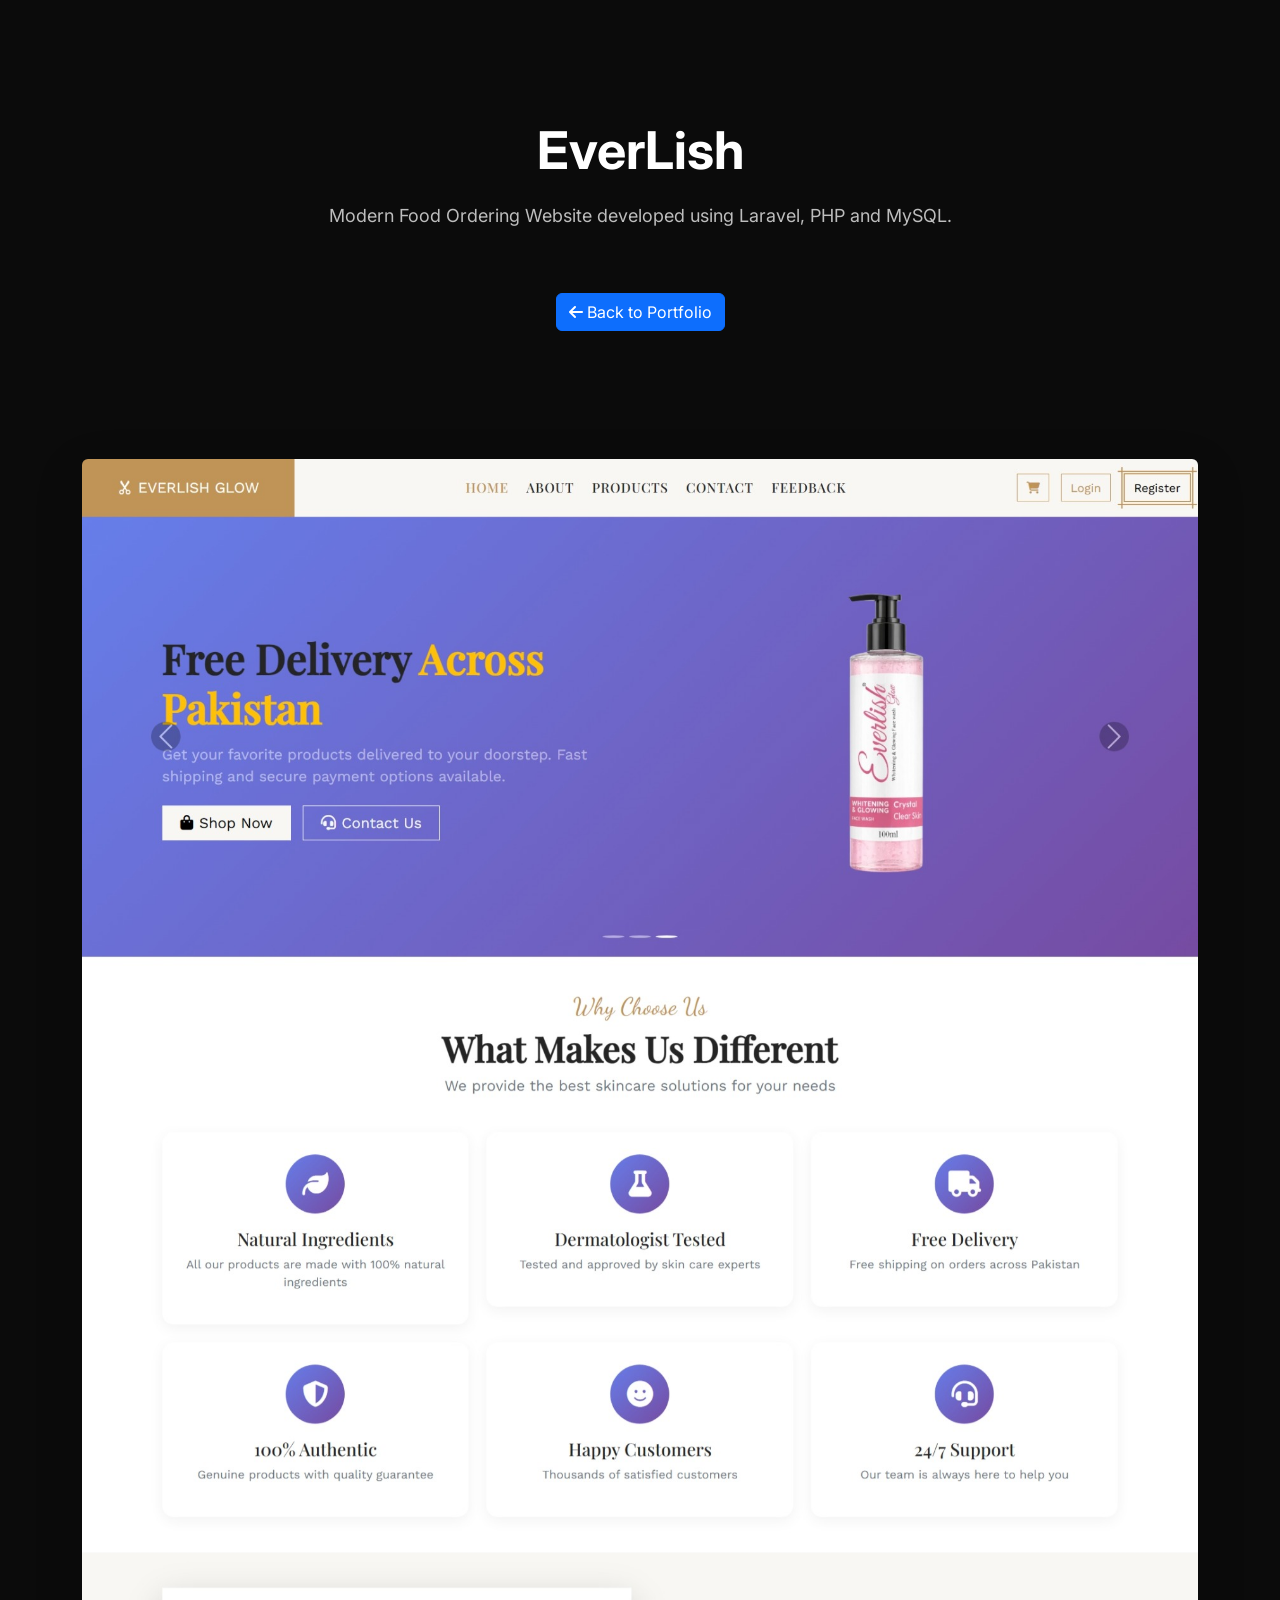
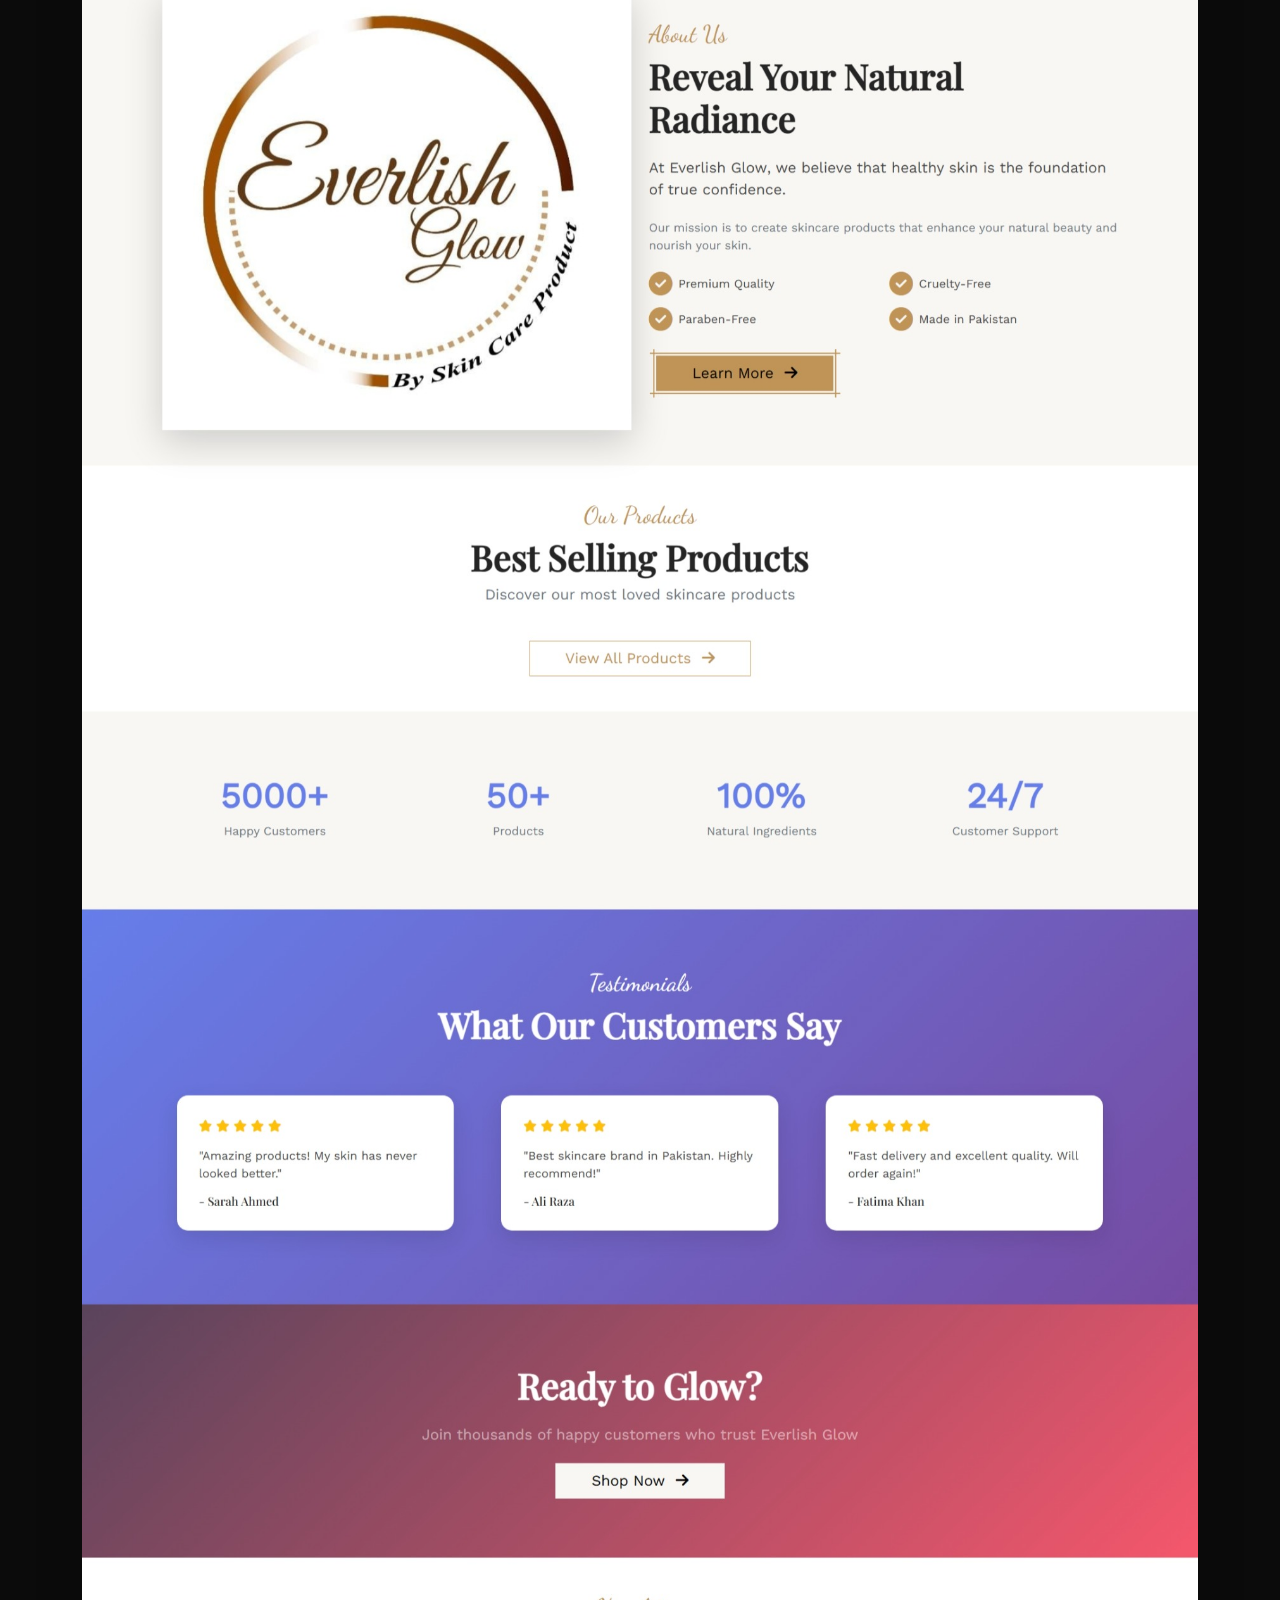
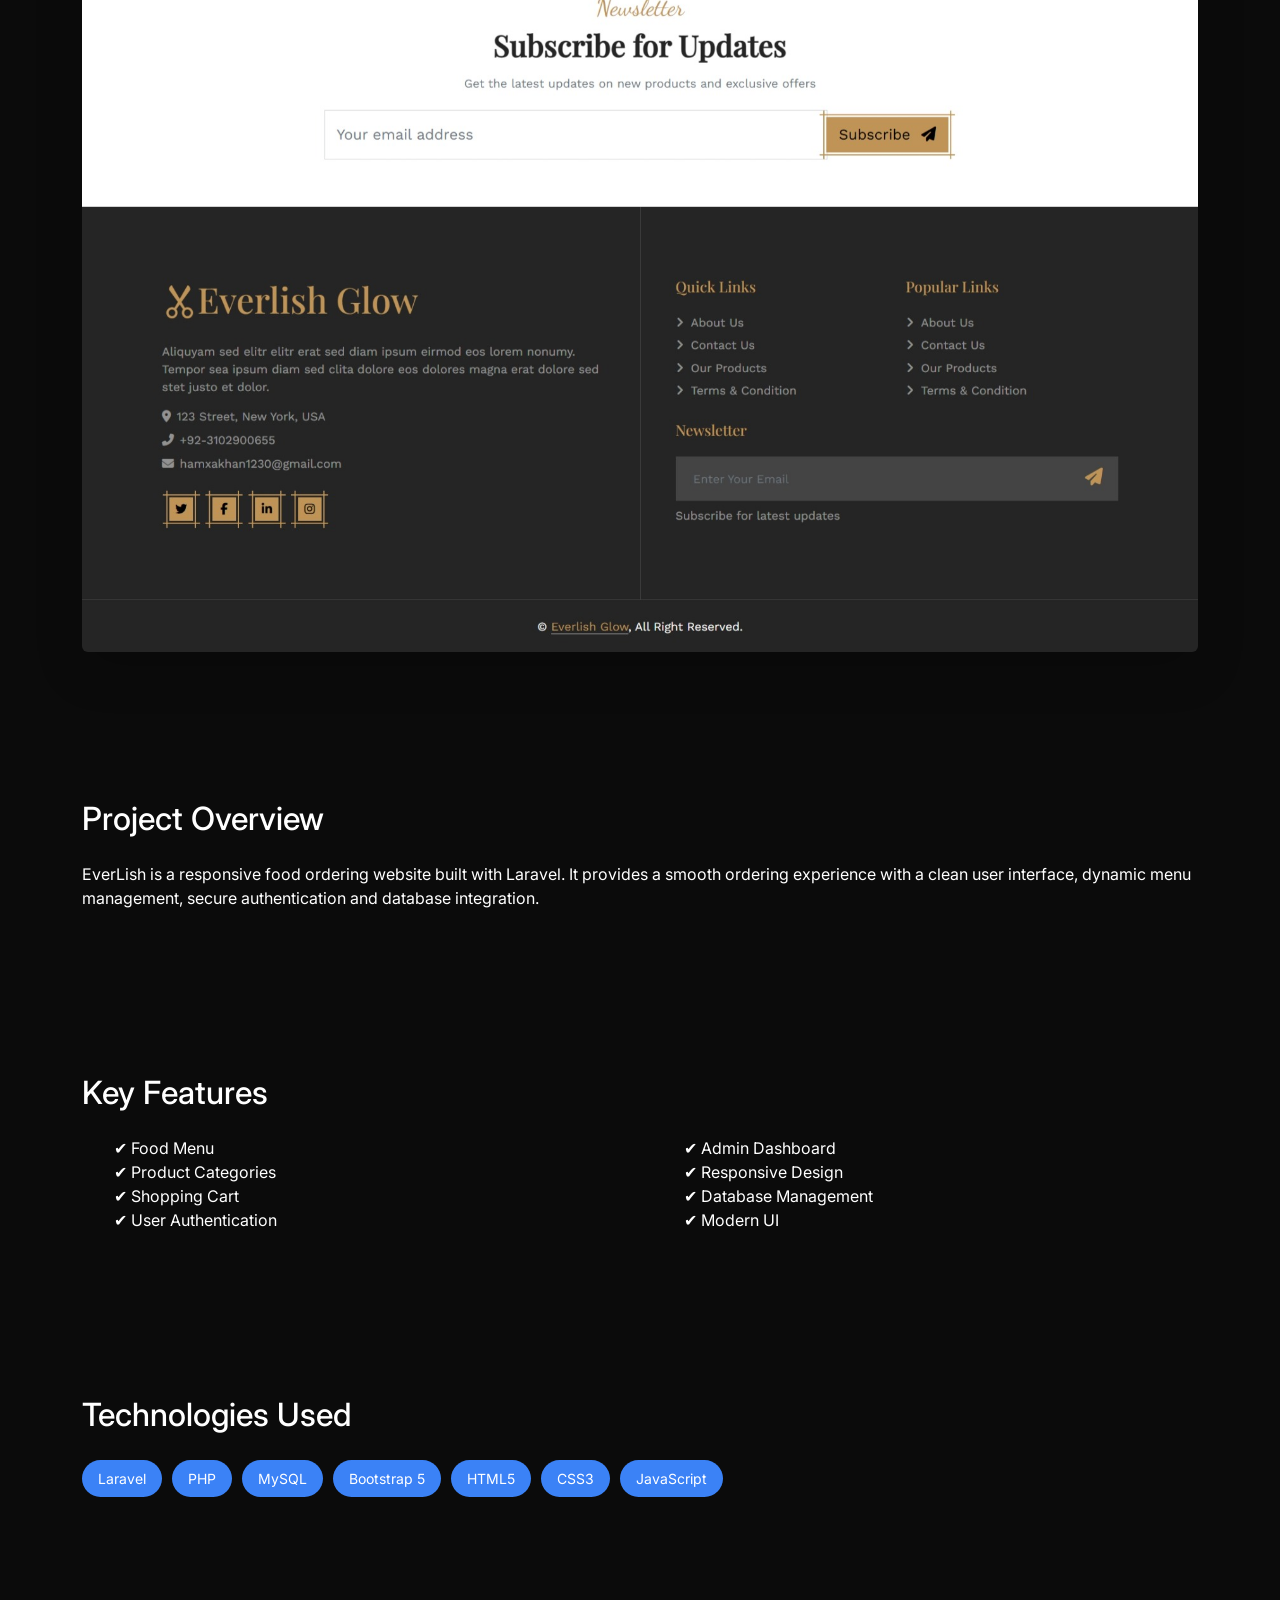
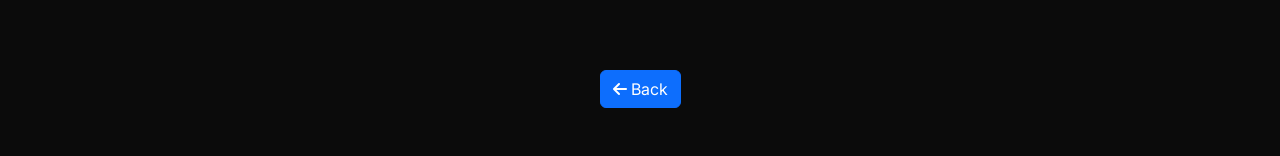
<file: everlish glow.html>
<!DOCTYPE html>
<html lang="en">

<head>

    <meta charset="UTF-8">
    <meta name="viewport" content="width=device-width, initial-scale=1.0">

    <title>EverLish | Muhammad Sami</title>

    <!-- Google Font -->
    <link rel="preconnect" href="https://fonts.googleapis.com">
    <link rel="preconnect" href="https://fonts.gstatic.com" crossorigin>

    <link href="https://fonts.googleapis.com/css2?family=Inter:wght@100..900&display=swap"
        rel="stylesheet">

    <!-- Bootstrap -->
    <link href="https://cdn.jsdelivr.net/npm/bootstrap@5.3.8/dist/css/bootstrap.min.css"
        rel="stylesheet">

    <!-- Font Awesome -->
    <link rel="stylesheet"
        href="https://cdnjs.cloudflare.com/ajax/libs/font-awesome/6.7.2/css/all.min.css">

    <!-- CSS -->
    <link rel="stylesheet" href="css/style.css">

</head>

<body>

<!-- =========================
        Project Hero
========================== -->

<section class="project-hero">

    <div class="container text-center">

        <h1>EverLish</h1>

        <p class="mt-3">

            Modern Food Ordering Website developed using
            Laravel, PHP and MySQL.

        </p>

        <a href="index.html" class="btn btn-primary custom-btn mt-4">

            <i class="fa-solid fa-arrow-left"></i>

            Back to Portfolio

        </a>

    </div>

</section>


<!-- =========================
        Screenshot
========================== -->

<section class="container py-5">

    <img src="Projects/Everlish Glow.jpeg"

        class="img-fluid rounded shadow-lg"

        alt="EverLish">

</section>


<!-- =========================
        Project Overview
========================== -->

<section class="container pb-5">

    <h2 class="mb-4">

        Project Overview

    </h2>

    <p>

        EverLish is a responsive food ordering website built with Laravel.
        It provides a smooth ordering experience with a clean user interface,
        dynamic menu management, secure authentication and database integration.

    </p>

</section>


<!-- =========================
        Key Features
========================== -->

<section class="container pb-5">

    <h2 class="mb-4">

        Key Features

    </h2>

    <div class="row">

        <div class="col-md-6">

            <ul>

                <li>✔ Food Menu</li>

                <li>✔ Product Categories</li>

                <li>✔ Shopping Cart</li>

                <li>✔ User Authentication</li>

            </ul>

        </div>

        <div class="col-md-6">

            <ul>

                <li>✔ Admin Dashboard</li>

                <li>✔ Responsive Design</li>

                <li>✔ Database Management</li>

                <li>✔ Modern UI</li>

            </ul>

        </div>

    </div>

</section>


<!-- =========================
        Technologies
========================== -->

<section class="container pb-5">

    <h2 class="mb-4">

        Technologies Used

    </h2>

    <div class="project-tech">

        <span>Laravel</span>

        <span>PHP</span>

        <span>MySQL</span>

        <span>Bootstrap 5</span>

        <span>HTML5</span>

        <span>CSS3</span>

        <span>JavaScript</span>

    </div>

</section>


<!-- =========================
        Buttons
========================== -->

<section class="container text-center pb-5">

    <a href="index.html"

        class="btn btn-primary custom-btn">

        <i class="fa-solid fa-arrow-left"></i>

        Back

    </a>

</section>

<!-- Bootstrap JS -->

<script src="https://cdn.jsdelivr.net/npm/bootstrap@5.3.8/dist/js/bootstrap.bundle.min.js"></script>

</body>

</html>
</file>
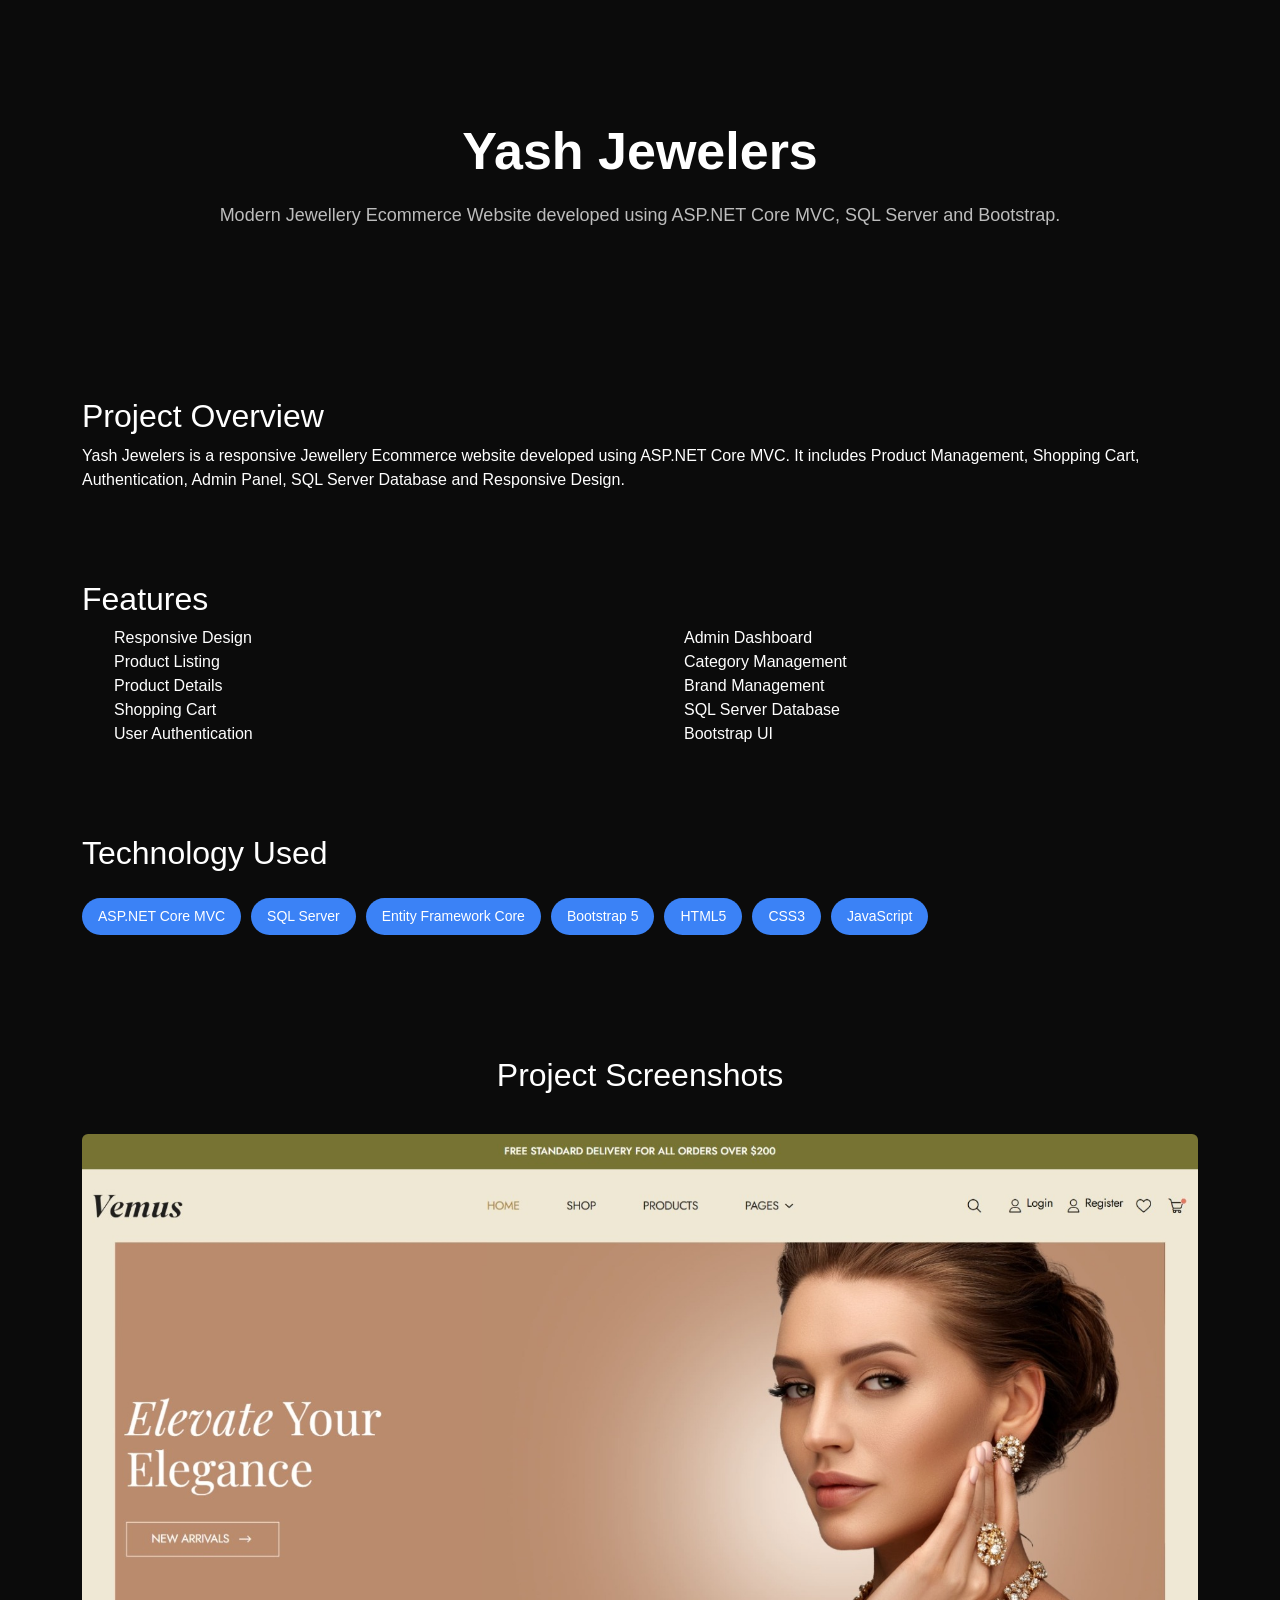
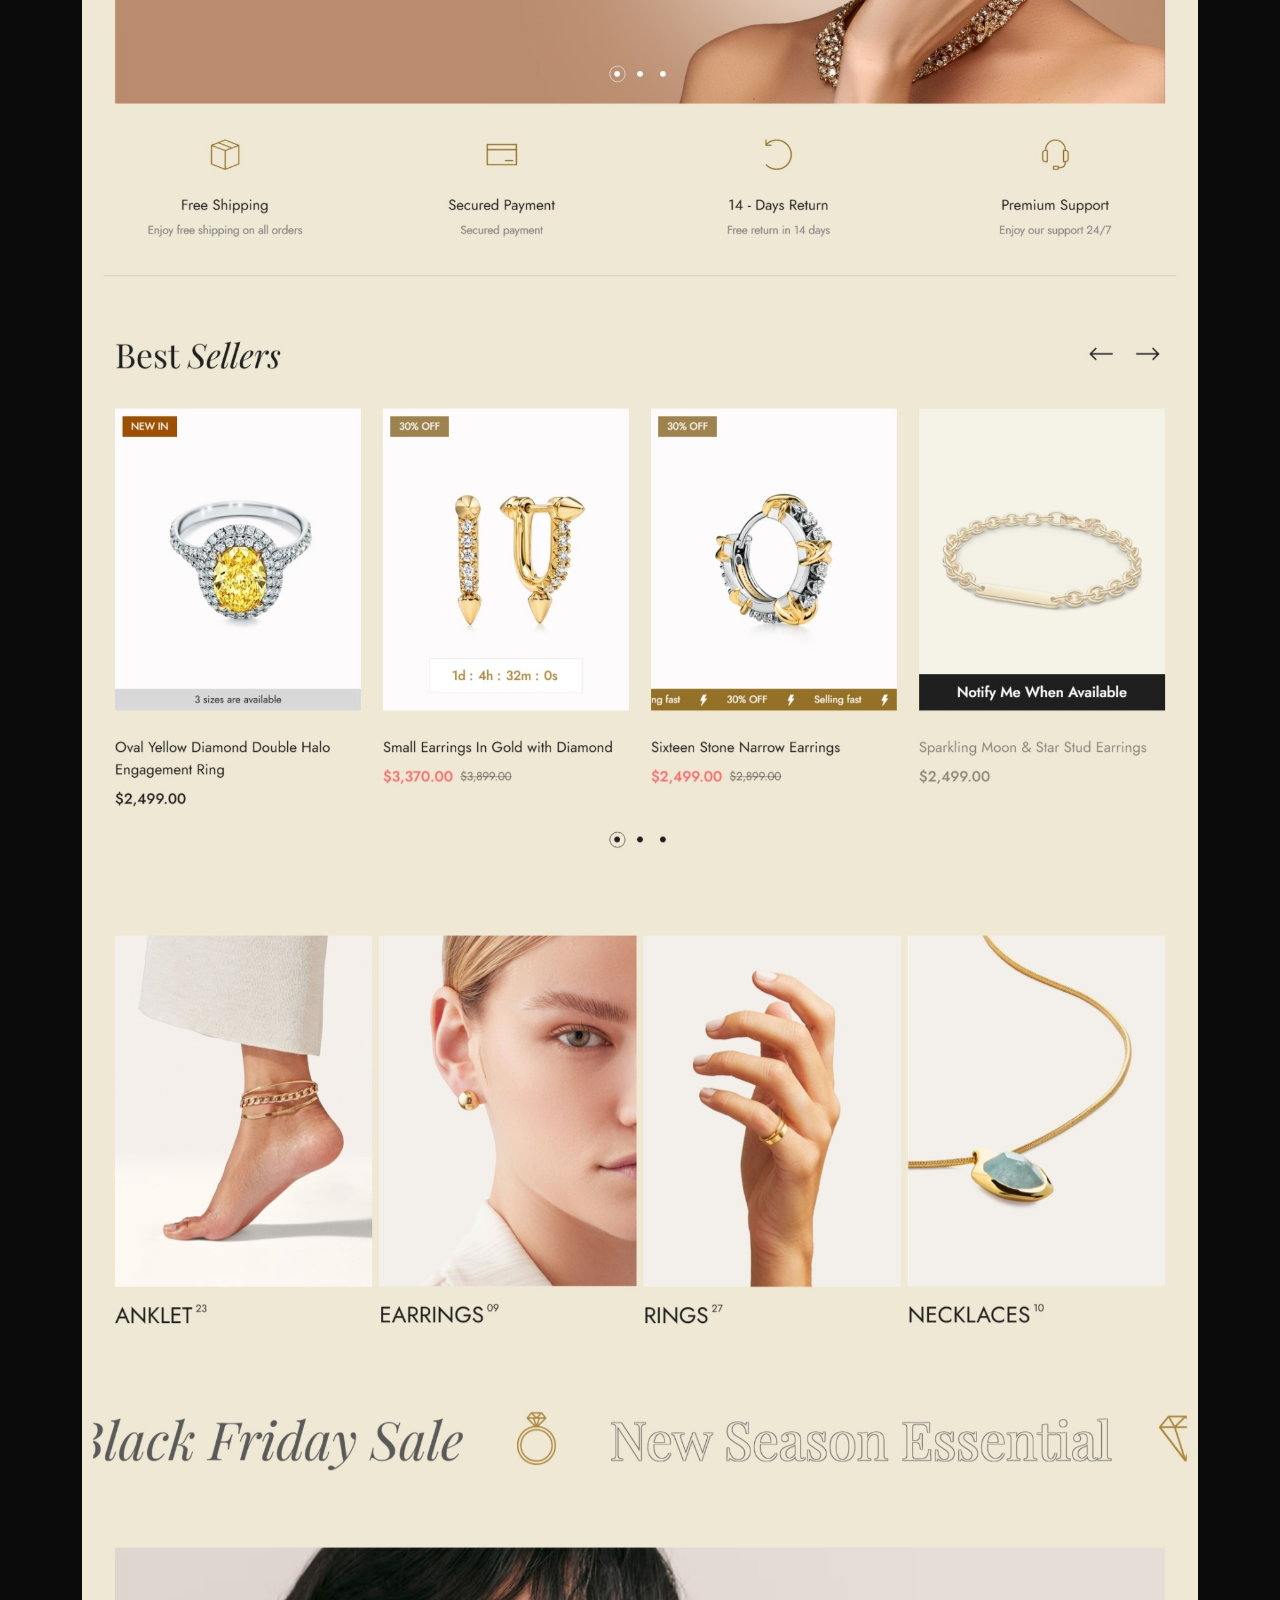
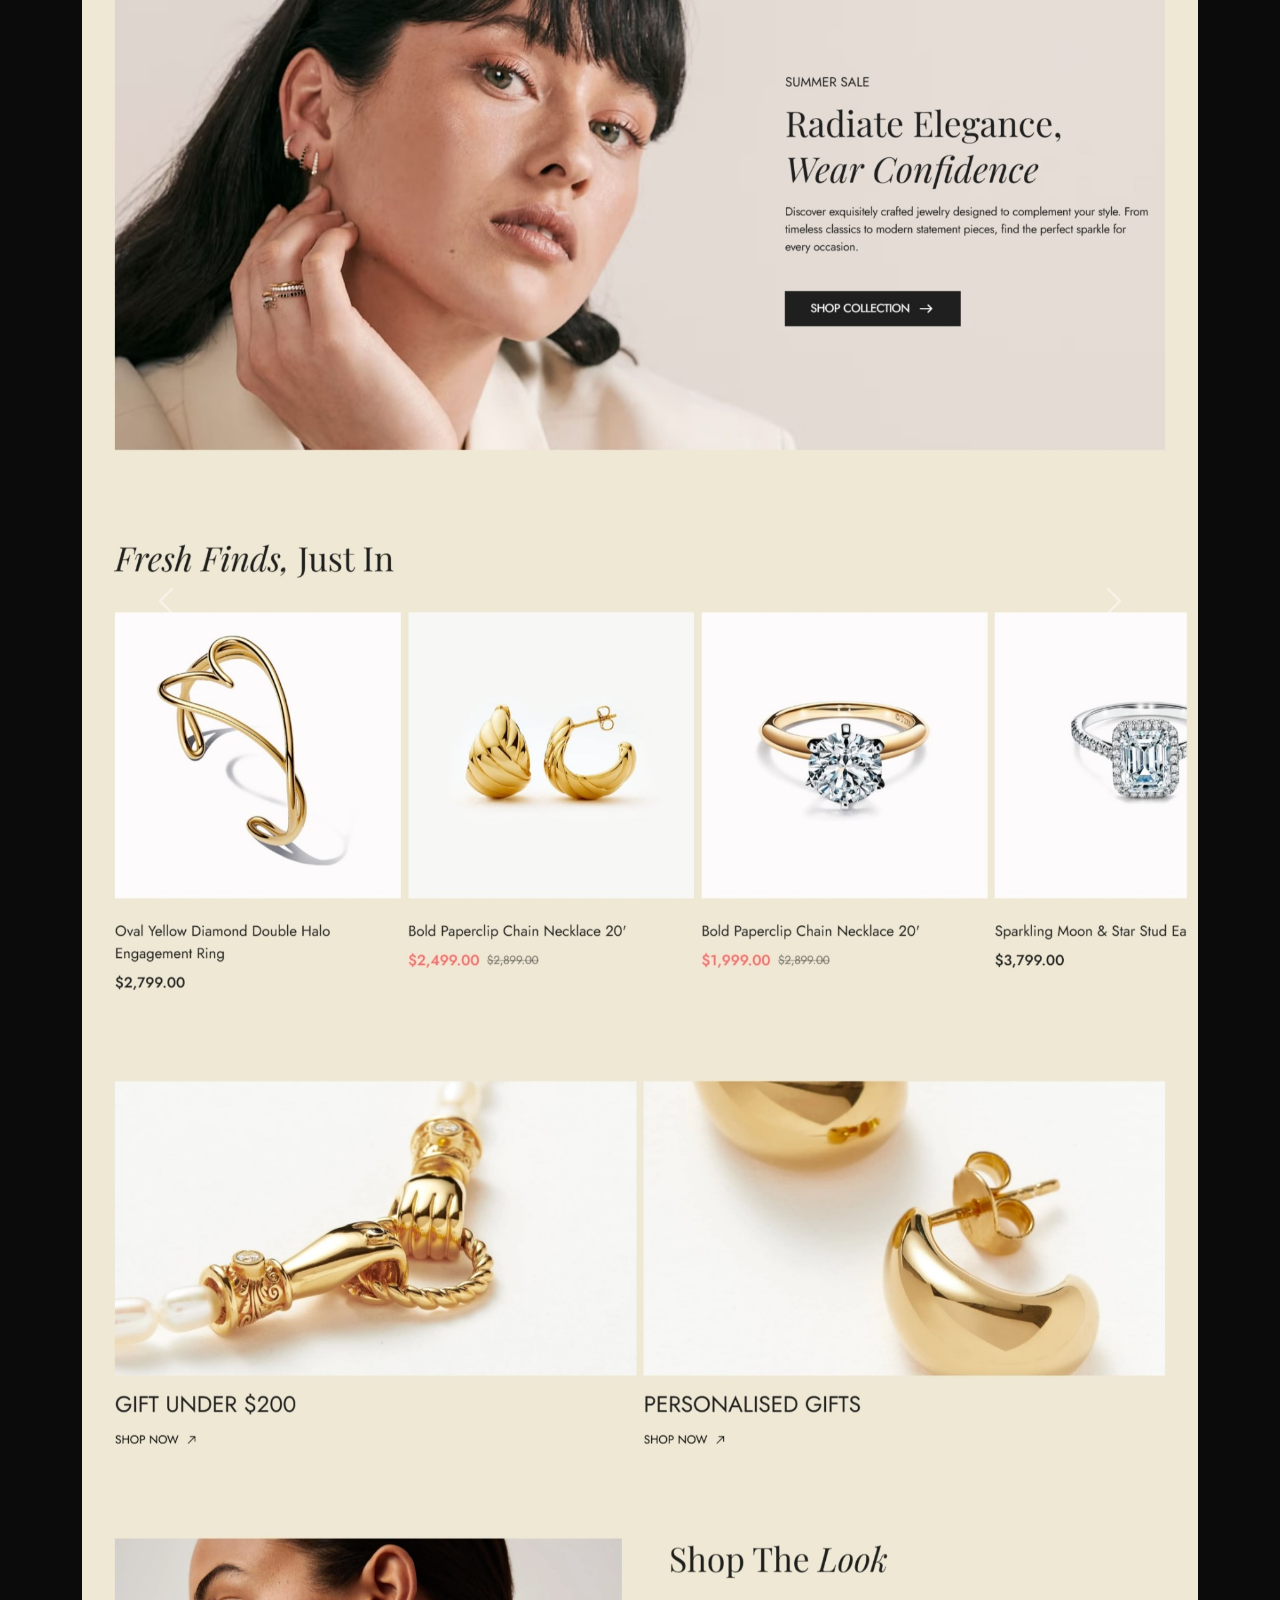
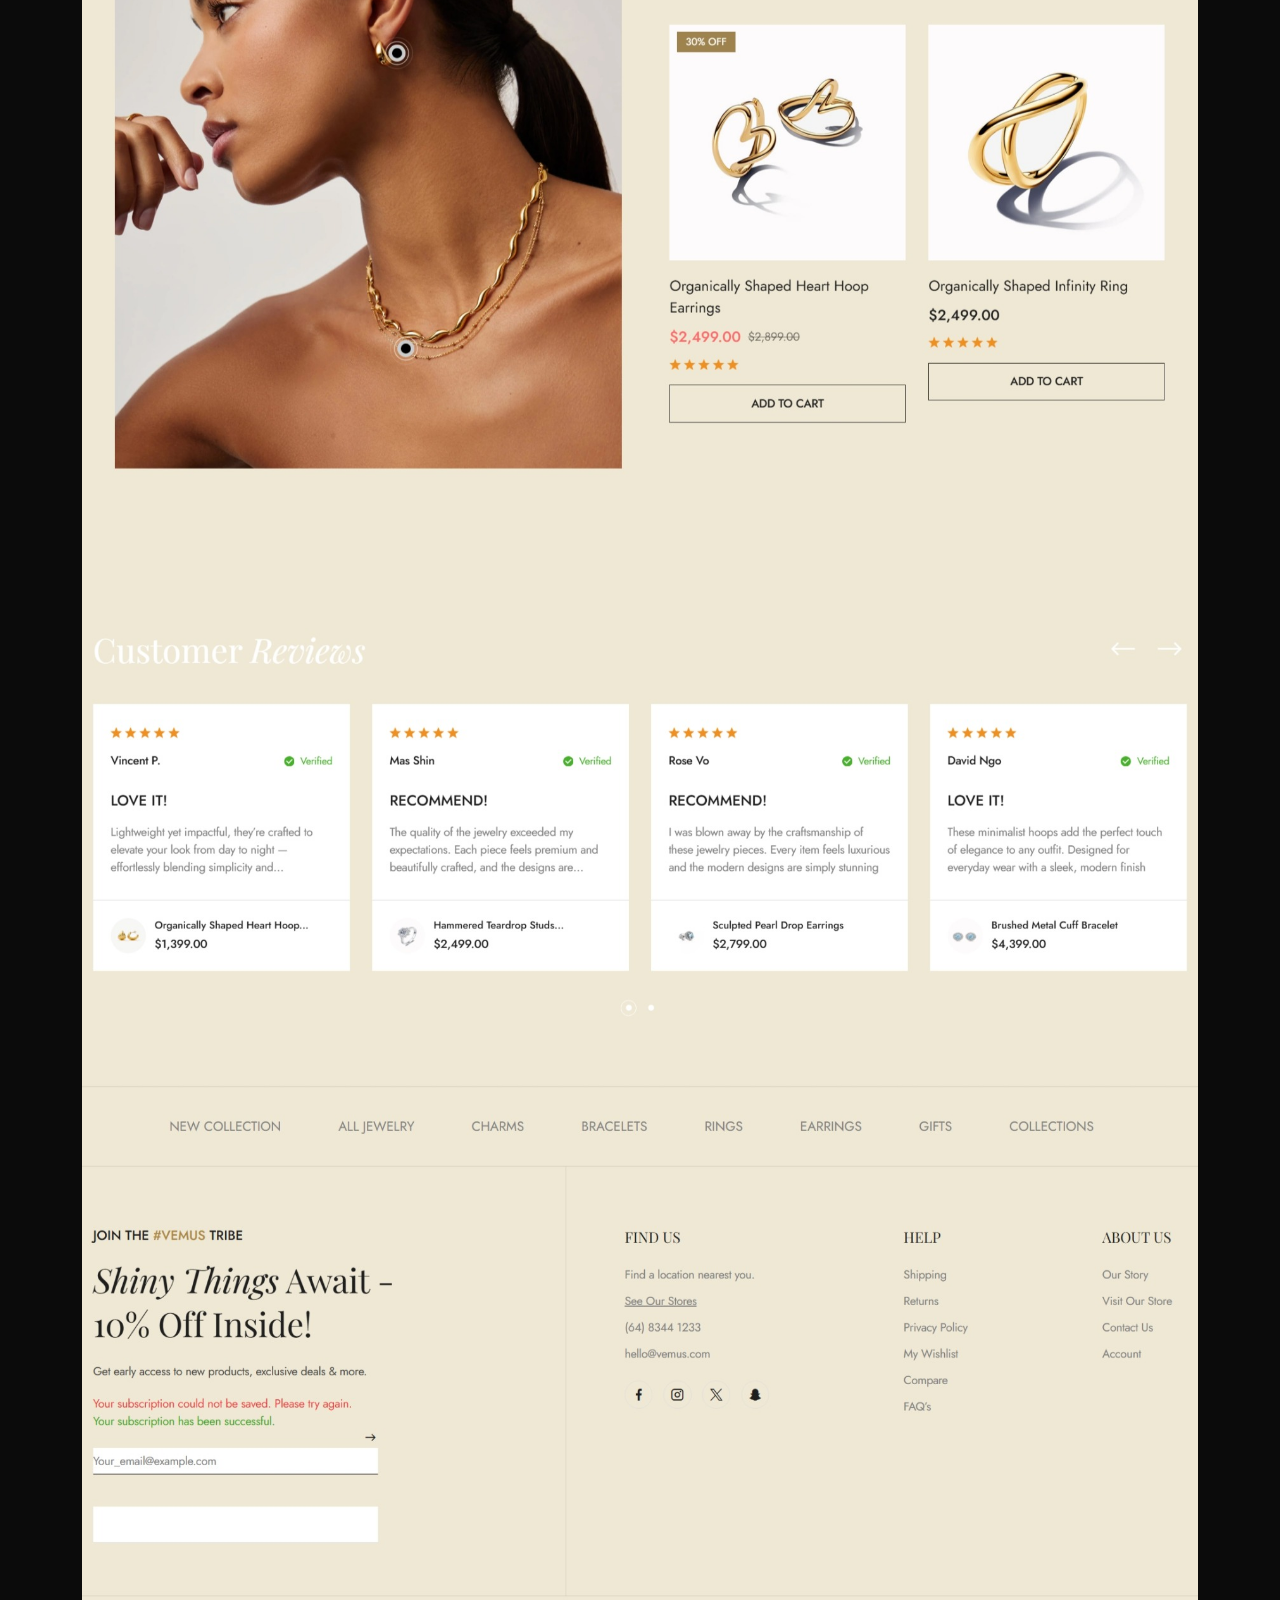
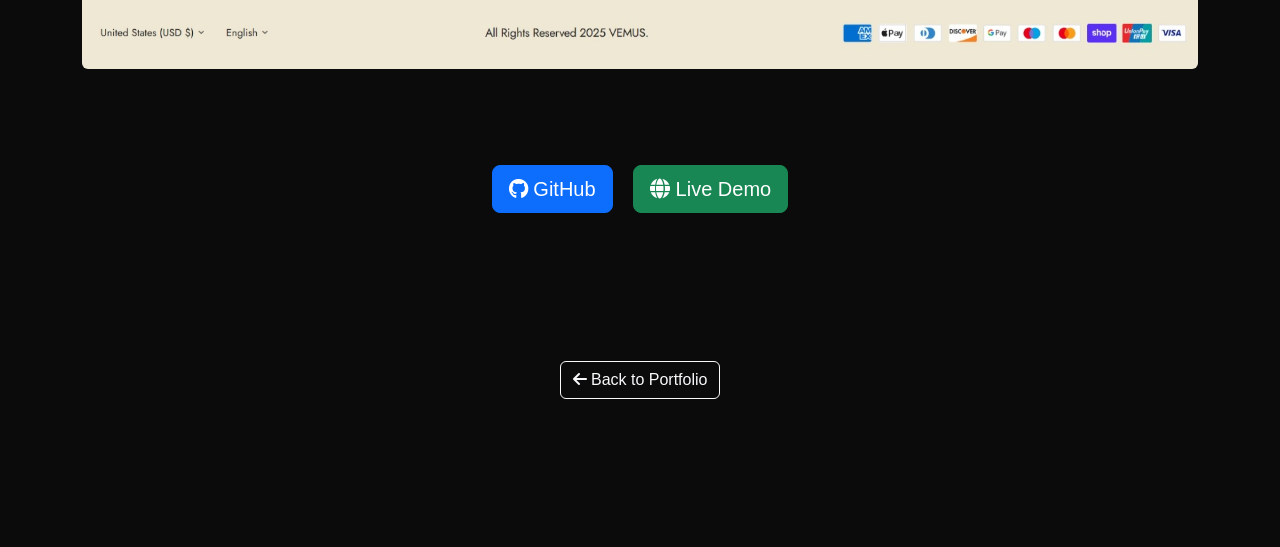
<file: yash-jewelers.html>
<!DOCTYPE html>
<html lang="en">

<head>

<meta charset="UTF-8">

<meta name="viewport" content="width=device-width, initial-scale=1.0">

<title>Yash Jewelers | Muhammad Sami</title>

<link href="https://cdn.jsdelivr.net/npm/bootstrap@5.3.8/dist/css/bootstrap.min.css" rel="stylesheet">

<link rel="stylesheet"
href="https://cdnjs.cloudflare.com/ajax/libs/font-awesome/6.7.2/css/all.min.css">

<link rel="stylesheet" href="css/style.css">

</head>

<body>



    <section class="project-hero">

    <div class="container text-center">

        <h1>Yash Jewelers</h1>

        <p>
            Modern Jewellery Ecommerce Website
            developed using ASP.NET Core MVC,
            SQL Server and Bootstrap.
        </p>

        <!-- <img src="Projects/Yash Jewelers Home.jpeg"
             class="hero-image"
             onclick="openImage(this.src)"> -->

    </div>

</section>



<section class="container py-5">

<h2>Project Overview</h2>

<p>

Yash Jewelers is a responsive Jewellery Ecommerce
website developed using ASP.NET Core MVC.

It includes Product Management,
Shopping Cart,
Authentication,
Admin Panel,
SQL Server Database
and Responsive Design.

</p>

</section>




<section class="container py-4">

<h2>Features</h2>

<div class="row">

<div class="col-md-6">

<ul>

<li>Responsive Design</li>

<li>Product Listing</li>

<li>Product Details</li>

<li>Shopping Cart</li>

<li>User Authentication</li>

</ul>

</div>

<div class="col-md-6">

<ul>

<li>Admin Dashboard</li>

<li>Category Management</li>

<li>Brand Management</li>

<li>SQL Server Database</li>

<li>Bootstrap UI</li>

</ul>

</div>

</div>

</section>


<section class="container py-5">

<h2>Technology Used</h2>

<div class="project-tech">

<span>ASP.NET Core MVC</span>

<span>SQL Server</span>

<span>Entity Framework Core</span>

<span>Bootstrap 5</span>

<span>HTML5</span>

<span>CSS3</span>

<span>JavaScript</span>

</div>

</section>



<section class="container py-5">

<h2 class="text-center mb-4">

Project Screenshots

</h2>

<div id="projectSlider"
class="carousel slide"
data-bs-ride="carousel">

<div class="carousel-inner">

<div class="carousel-item active">

<img src="Projects/Yash Jewelers.png.jpeg"
class="d-block w-100 rounded shadow">

</div>

<div class="carousel-item">

<img src="Projects/Yash Jewelers About.png"
class="d-block w-100 rounded shadow">

</div>

<div class="carousel-item">

<img src="Projects/Yash Jewelers_Home_Products.png"
class="d-block w-100 rounded shadow">

</div>

<div class="carousel-item">

<img src="Projects/Yash Jewelers Contactus.png"
class="d-block w-100 rounded shadow">

</div>

</div>

<button
class="carousel-control-prev"
type="button"
data-bs-target="#projectSlider"
data-bs-slide="prev">

<span class="carousel-control-prev-icon"></span>

</button>

<button
class="carousel-control-next"
type="button"
data-bs-target="#projectSlider"
data-bs-slide="next">

<span class="carousel-control-next-icon"></span>

</button>

</div>

</section>



<section class="text-center py-5">

<a href="https://github.com/USERNAME/Project-Yash-Jewelers"

class="btn btn-primary btn-lg me-3">

<i class="fab fa-github"></i>

GitHub

</a>

<a href="#"

class="btn btn-success btn-lg">

<i class="fas fa-globe"></i>

Live Demo

</a>

</section>



<section class="text-center mb-5">

<a href="index.html"

class="btn btn-outline-light">

<i class="fa-solid fa-arrow-left"></i>

Back to Portfolio

</a>

</section>


<!-- Bootstrap JS -->

<script src="https://cdn.jsdelivr.net/npm/bootstrap@5.3.8/dist/js/bootstrap.bundle.min.js"></script>






</body>

</html>
</file>
<file: css/style.css>
/* =========================
   Google Font
========================= */

*{
    margin:0;
    padding:0;
    box-sizing:border-box;
}

html{
    scroll-behavior:smooth;
}

body{

    font-family:'Inter',sans-serif;

    background:#0B0B0B;

    color:#ffffff;

    overflow-x:hidden;
}

a{

    text-decoration:none;
    color:inherit;
}

ul{

    list-style:none;
}

img{

    max-width:100%;
    display:block;
}

.container{

    max-width:1140px;
}

section{
        padding:100px 0;
}

/* ===========================
        Navbar
=========================== */

.custom-navbar{

    position: fixed;
    top:0;
    left:0;
    width:100%;

    z-index:999;

    padding:18px 0;

    background:rgba(15,15,15,.70);

    backdrop-filter:blur(18px);

    border-bottom:1px solid rgba(255,255,255,.08);
}

.logo{

    font-size:30px;

    font-weight:800;

    color:#fff !important;
}

.logo span{

    color:#3B82F6;
}

.navbar-nav{

    gap:20px;
}

.nav-link{

    color:#cfcfcf !important;

    font-weight:500;

    transition:.3s;
}

.nav-link:hover{

    color:#3B82F6 !important;
}

.nav-link.active{

    color:#3B82F6 !important;
}

.navbar-toggler{

    border:none;
    color:white;
}

.navbar-toggler:focus{

    box-shadow:none;
}
/*==========================
        Hero Section
==========================*/

.hero{
    position: relative;
    overflow: hidden;
}

.hero::before{
    content: "";
    position: absolute;
    width: 550px;
    height: 550px;
    background: #3B82F6;
    filter: blur(180px);
    opacity: .15;
    top: -120px;
    right: -100px;
    border-radius: 50%;
    z-index: -1;
}

.hero-subtitle{
    color:#3B82F6;
    font-size:18px;
    margin-bottom:15px;
}

.hero-title{
    font-size:68px;
    font-weight:800;
    line-height:1.1;
}

.hero-title span{
    color:#3B82F6;
}

.hero-role{
    margin-top:20px;
    font-size:36px;
    color:#d8d8d8;
}

.hero-description{
    margin-top:25px;
    max-width:520px;
    color:#b5b5b5;
    line-height:1.9;
}

.hero-buttons{

    margin-top:45px;

    display:flex;

    gap:18px;

    flex-wrap:wrap;

    align-items:center;

}

.custom-btn-outline{

    display:inline-flex;

    align-items:center;

    justify-content:center;

    gap:10px;

    padding:14px 32px;

    border:2px solid #3B82F6;

    border-radius:12px;

    color:#ffffff;

    background:transparent;

    font-weight:600;

    transition:.35s ease;

}

.custom-btn-outline:hover{

    background:#3B82F6;

    color:#fff;

    transform:translateY(-5px);

    box-shadow:0 15px 35px rgba(59,130,246,.35);

}

.hero-right{
    position:relative;
    display:flex;
    justify-content:center;
    align-items:center;
    min-height:550px;
}
.hero-image{
    width:400px;
    height:400px;
    border-radius:50%;
    overflow:hidden;
    border:5px solid rgba(59,130,246,.45);
    box-shadow:0 0 70px rgba(59,130,246,.35);
    z-index:5;
}

.hero-image img{
    width:100%;
    height:100%;
    object-fit:cover;
}



/*==========================
    Floating Cards
==========================*/

.floating-tech{
    position:absolute;
    inset:0;
    pointer-events:none;
}.tech-card{

    position:absolute;

    display:flex;
    align-items:center;
    gap:10px;

    padding:12px 20px;

    background:rgba(22,22,22,.85);

    backdrop-filter:blur(15px);

    border:1px solid rgba(255,255,255,.08);

    border-radius:15px;

    color:#fff;

    font-size:15px;

    font-weight:600;

    box-shadow:0 15px 35px rgba(0,0,0,.35);

    transition:.35s;

    animation:floating 4s ease-in-out infinite;
}

.tech-card:hover{

    transform:scale(1.08);

    border-color:#3B82F6;

    box-shadow:0 0 25px rgba(59,130,246,.5);
}

.tech-card i{

    font-size:22px;

    color:#3B82F6;
}

.tech-card i{

    color:#3B82F6;

    font-size:20px;
}
/* Top Center */
.tech-card-1{
    top:20px;
    left:50%;
    transform:translateX(-50%);
}

/* Left Center */
.tech-card-2{
    top:50%;
    left:-30px;
    transform:translateY(-50%);
}

/* Right Center */
.tech-card-3{
    top:50%;
    right:-30px;
    transform:translateY(-50%);
}

/* Bottom Center */
.tech-card-4{
    bottom:20px;
    left:50%;
    transform:translateX(-50%);
}

/* Top Left */
.tech-card-5{
    top:80px;
    left:20px;
}

/* Top Right */
.tech-card-6{
    top:80px;
    right:20px;
}

/* Bottom Left */
.tech-card-7{
    bottom:80px;
    left:20px;
}

/* Bottom Right */
.tech-card-8{
    bottom:80px;
    right:20px;
}

@keyframes float{

    0%{
        transform:translateY(0);
    }

    50%{
        transform:translateY(-12px);
    }

    100%{
        transform:translateY(0);
    }

}

#typing{

    color:#3B82F6;

    border-right:3px solid #3B82F6;

    padding-right:5px;

    animation:blink .8s infinite;
}

@keyframes blink{

    50%{

        border-color:transparent;
    }

}

.hero-social{

    margin-top:35px;

    display:flex;

    gap:20px;
}

.hero-social a{

    width:50px;

    height:50px;

    border-radius:50%;

    display:flex;

    justify-content:center;

    align-items:center;

    background:#161616;

    color:white;

    font-size:20px;

    transition:.4s;
}

.hero-social a:hover{

    background:#3B82F6;

    transform:translateY(-8px);

    box-shadow:0 0 25px rgba(59,130,246,.45);
}

.hero{
    min-height:100vh;
    display:flex;
    align-items:center;
    padding-top:90px;
    padding-bottom:40px;
}

/*==========================
        About
===========================*/

.about{

    background:#111111;
}

.section-subtitle{

    color:#3B82F6;

    font-weight:600;

    margin-bottom:15px;
}

.section-title{

    font-size:42px;

    font-weight:700;

    margin-bottom:25px;
}

.about-text{

    color:#B8B8B8;

    line-height:1.9;

    margin-bottom:35px;
}

.about-image{

    width:360px;

    height:360px;

    border-radius:20px;

    overflow:hidden;

    border:3px solid rgba(59,130,246,.3);

    box-shadow:0 0 40px rgba(59,130,246,.2);
}

.about-image img{

    width:100%;

    height:100%;

    object-fit:cover;
}

.about-info{

    display:grid;

    grid-template-columns:repeat(2,1fr);

    gap:20px;
}

.about-info div{

    background:#171717;

    padding:20px;

    border-radius:12px;

    border:1px solid rgba(255,255,255,.08);
}

.about-info h5{

    color:#3B82F6;

    margin-bottom:8px;
}

/*==========================
        Skills
==========================*/

.skills{

    background:#0F1117;
}

.skill-card{

    background:#161B22;

    border:1px solid rgba(255,255,255,.08);

    border-radius:18px;

    padding:40px 25px;

    text-align:center;

    transition:.4s;

    height:100%;
}

.skill-card:hover{

    transform:translateY(-10px);

    border-color:#3B82F6;

    box-shadow:0 15px 40px rgba(59,130,246,.25);
}

.skill-card i{

    font-size:50px;

    color:#3B82F6;

    margin-bottom:20px;
}

.skill-card h4{

    margin-bottom:15px;

    font-weight:700;
}

.skill-card p{

    color:#B8B8B8;

    line-height:1.8;
}
/*==========================
        Education
==========================*/

.education{
    background:#111;
}

.timeline{
    position:relative;
    max-width:1100px;
    margin:auto;
    padding:40px 0;
}

.timeline::before{

    content:"";

    position:absolute;

    left:50%;

    top:0;

    transform:translateX(-50%);

    width:3px;

    height:100%;

    background:#3B82F6;
}

/* Timeline Item */

.timeline-item{

    position:relative;

    width:50%;

    padding:20px 50px;

}

.timeline-item.right{

    margin-left:50%;
}

/* Dot */

.timeline-dot{

    position:absolute;

    top:40px;

    right:-11px;

    width:22px;

    height:22px;

    background:#3B82F6;

    border-radius:50%;

    border:4px solid #111;

    z-index:5;
}

.timeline-item.right .timeline-dot{

    left:-11px;

    right:auto;
}

/* Card */

.timeline-content{

    background:#181818;

    border:1px solid rgba(255,255,255,.08);

    border-radius:18px;

    padding:28px;

    transition:.4s;
}

.timeline-content:hover{

    transform:translateY(-8px);

    border-color:#3B82F6;

    box-shadow:0 15px 35px rgba(59,130,246,.25);
}

/* Year */

.year{

    display:inline-block;

    padding:6px 14px;

    border-radius:30px;

    background:#3B82F6;

    color:#fff;

    font-size:13px;

    margin-bottom:18px;
}

.timeline-content h4{

    margin-bottom:12px;

    font-weight:700;
}

.timeline-content p{

    color:#bdbdbd;

    line-height:1.8;
}

.education-list{

    margin-top:15px;

    padding-left:18px;
}

.education-list li{

    color:#bdbdbd;

    margin-bottom:8px;
}


/*==========================
        Projects
==========================*/

.projects{

    background:#0B0F19;
}

.project-card{

    background:#181818;

    border-radius:18px;

    overflow:hidden;

    border:1px solid rgba(255,255,255,.08);

    transition:.4s;
}

.project-card:hover{

    transform:translateY(-12px);

    box-shadow:0 20px 40px rgba(59,130,246,.25);
}

.project-card img{
    width:100%;
    height:260px;
    object-fit:cover;
    object-position:top;
    display:block;
}

.project-content{

    padding:25px;
}

.project-content h4{

    margin-bottom:15px;
}

.project-content p{

    color:#BDBDBD;

    line-height:1.8;
}

.project-tech{

    display:flex;

    flex-wrap:wrap;

    gap:10px;

    margin:25px 0;
}

.project-tech span{

    background:#3B82F6;

    padding:8px 16px;

    border-radius:30px;

    font-size:14px;
}

.project-btn{

    display:flex;

    gap:15px;
}

.project-btn a{

    padding:12px 25px;

    border-radius:10px;

    background:#242424;

    transition:.3s;
}

.project-btn a:hover{

    background:#3B82F6;
}

/*==========================
        Lightbox
==========================*/

.project-image{

    cursor:pointer;

    transition:.5s;
}

.project-image:hover{

    transform:scale(1.05);
}

#lightbox{

    position:fixed;

    top:0;

    left:0;

    width:100%;

    height:100%;

    background:rgba(0,0,0,.93);

    display:flex;

    justify-content:center;

    align-items:center;

    opacity:0;

    visibility:hidden;

    transition:.35s;

    z-index:99999;
}

#lightbox.active{

    opacity:1;

    visibility:visible;
}

#lightbox img{

    max-width:90%;

    max-height:90%;

    border-radius:15px;

    box-shadow:0 0 60px rgba(59,130,246,.4);

    animation:zoom .35s;
}

#close-btn{

    position:absolute;

    top:25px;

    right:40px;

    font-size:50px;

    color:white;

    cursor:pointer;

    transition:.3s;
}

#close-btn:hover{

    color:#3B82F6;
}

@keyframes zoom{

from{

transform:scale(.7);

opacity:0;

}

to{

transform:scale(1);

opacity:1;

}

}



/*==========================
        Contact
==========================*/

.contact{

    background:#111;

}

.contact-box{

    display:flex;

    align-items:center;

    gap:20px;

    margin-bottom:25px;

    padding:20px;

    background:#181818;

    border-radius:15px;

    transition:.3s;
}

.contact-box:hover{

    transform:translateY(-5px);

    border:1px solid #3B82F6;
}

.contact-box i{

    width:60px;

    height:60px;

    display:flex;

    align-items:center;

    justify-content:center;

    background:#3B82F6;

    border-radius:50%;

    font-size:24px;
}

.contact-form{

    display:flex;

    flex-direction:column;

    gap:20px;
}

.contact-form .form-control{

    background:#181818;

    border:1px solid #2a2a2a;

    color:#fff;

    padding:15px;
}

.contact-form .form-control:focus{

    border-color:#3B82F6;

    box-shadow:none;

    background:#181818;

    color:#fff;
}

.contact-form textarea{

    resize:none;
}


/*==========================
        Footer
==========================*/

.footer{

    background:#080808;

    padding:80px 0 40px;

    text-align:center;

    border-top:1px solid rgba(255,255,255,.08);

}

.footer h2{

    font-size:38px;

    font-weight:800;

}

.footer span{

    color:#3B82F6;

}

.footer p{

    color:#999;

    margin-top:15px;

}

.social-links{

    display:flex;

    justify-content:center;

    gap:20px;

    margin:40px 0;

}

.social-links a{

    width:55px;

    height:55px;

    border-radius:50%;

    display:flex;

    justify-content:center;

    align-items:center;

    background:#171717;

    color:#fff;

    font-size:22px;

    transition:.4s;

}

.social-links a:hover{

    background:#3B82F6;

    transform:translateY(-8px) rotate(360deg);

}

.footer hr{

    border-color:#222;

}

.copyright{

    margin-top:20px;

    color:#777;

}

/*==========================
        Footer
==========================*/

.footer{

    background:#080808;

    padding:80px 0 30px;

    border-top:1px solid rgba(255,255,255,.08);

}

.footer-logo{

    font-size:38px;

    font-weight:800;

    color:#fff;

}

.footer-logo span{

    color:#3B82F6;

}

.footer-text{

    color:#9e9e9e;

    line-height:1.9;

    margin-top:20px;

}

.footer-heading{

    font-size:22px;

    margin-bottom:20px;

}

.footer-links{

    padding:0;

}

.footer-links li{

    margin-bottom:15px;

}

.footer-links a{

    color:#bdbdbd;

    transition:.3s;

}

.footer-links a:hover{

    color:#3B82F6;

    padding-left:8px;

}

.social-icons{

    display:flex;

    gap:15px;

    margin-top:20px;

}

.social-icons a{

    width:52px;

    height:52px;

    border-radius:50%;

    display:flex;

    justify-content:center;

    align-items:center;

    background:#171717;

    color:#fff;

    font-size:20px;

    transition:.4s;

}

.social-icons a:hover{

    background:#3B82F6;

    transform:translateY(-8px);

}

.footer hr{

    margin:50px 0 25px;

    border-color:rgba(255,255,255,.08);

}

.footer-bottom{

    display:flex;

    justify-content:space-between;

    align-items:center;

    flex-wrap:wrap;

    gap:10px;

}

.footer-bottom p{

    color:#8f8f8f;

    margin:0;

}

/*==========================
      Scroll To Top
==========================*/

#scrollTop{

    position:fixed;

    right:30px;

    bottom:30px;

    width:55px;

    height:55px;

    border:none;

    border-radius:50%;

    background:#3B82F6;

    color:#fff;

    font-size:22px;

    cursor:pointer;

    display:none;

    z-index:999;

    transition:.3s;

    box-shadow:0 15px 30px rgba(59,130,246,.35);

}

#scrollTop:hover{

    transform:translateY(-8px);

}

.custom-btn i,
.custom-btn-outline i{

    transition:.35s;

}

.custom-btn:hover i,
.custom-btn-outline:hover i{

    transform:translateX(4px);

}

/* ===========================
   Contact Form Professional
=========================== */

.contact-form .form-control {
    background: #1b1b1b;
    color: #fff;
    border: 1px solid #3a3a3a;
    border-radius: 12px;
    padding: 15px 18px;
    font-size: 16px;
    transition: all .3s ease;
    box-shadow: none;
}

.contact-form .form-control::placeholder {
    color: #bdbdbd;
    opacity: 1;
}

.contact-form .form-control:focus {
    background: #202020;
    color: #fff;
    border-color: #0d6efd;
    box-shadow: 0 0 12px rgba(13,110,253,.35);
    outline: none;
}

.contact-form textarea {
    resize: none;
    min-height: 180px;
}

.contact-form .btn {
    border-radius: 12px;
    font-size: 17px;
    font-weight: 600;
    transition: .3s;
}

.contact-form .btn:hover {
    transform: translateY(-3px);
    box-shadow: 0 10px 25px rgba(13,110,253,.35);
}

.nav-link.active{
    color:#0d6efd !important;
}


.reveal{
    opacity:0;
    transform:translateY(40px);
    transition:.8s;
}

.reveal.active{
    opacity:1;
    transform:translateY(0);
}


/*==================================
        Project Detail Page
==================================*/

.project-hero{

    padding:120px 0 80px;

    text-align:center;

}

.project-hero h1{

    font-size:52px;

    font-weight:700;

    margin-bottom:20px;

}

.project-hero p{

    color:#bdbdbd;

    max-width:850px;

    margin:0 auto 40px;

    font-size:18px;

}

/* .hero-image{

    width:100%;

    border-radius:18px;

    box-shadow:0 20px 50px rgba(0,0,0,.45);

    transition:.4s;

    cursor:pointer;

} */

.hero-image:hover{

    transform:scale(1.02);

}

.project-section{

    padding:70px 0;

}

.project-section h2{

    margin-bottom:25px;

    color:#fff;

}

.project-section p{

    color:#bdbdbd;

    line-height:1.9;

}

.feature-list{

    list-style:none;

    padding:0;

}

.feature-list li{

    margin-bottom:15px;

    color:#ddd;

}

.feature-list li i{

    color:#3B82F6;

    margin-right:10px;

}

.tech-stack{

    display:flex;

    flex-wrap:wrap;

    gap:12px;

    margin-top:25px;

}

.tech-stack span{

    background:#2563eb;

    padding:10px 18px;

    border-radius:30px;

}

.carousel{

    margin-top:40px;

}

.carousel-item img{

    border-radius:20px;

    box-shadow:0 20px 60px rgba(0,0,0,.4);

}

.project-buttons{

    display:flex;

    justify-content:center;

    gap:20px;

    margin-top:50px;

    flex-wrap:wrap;

}
</file>
